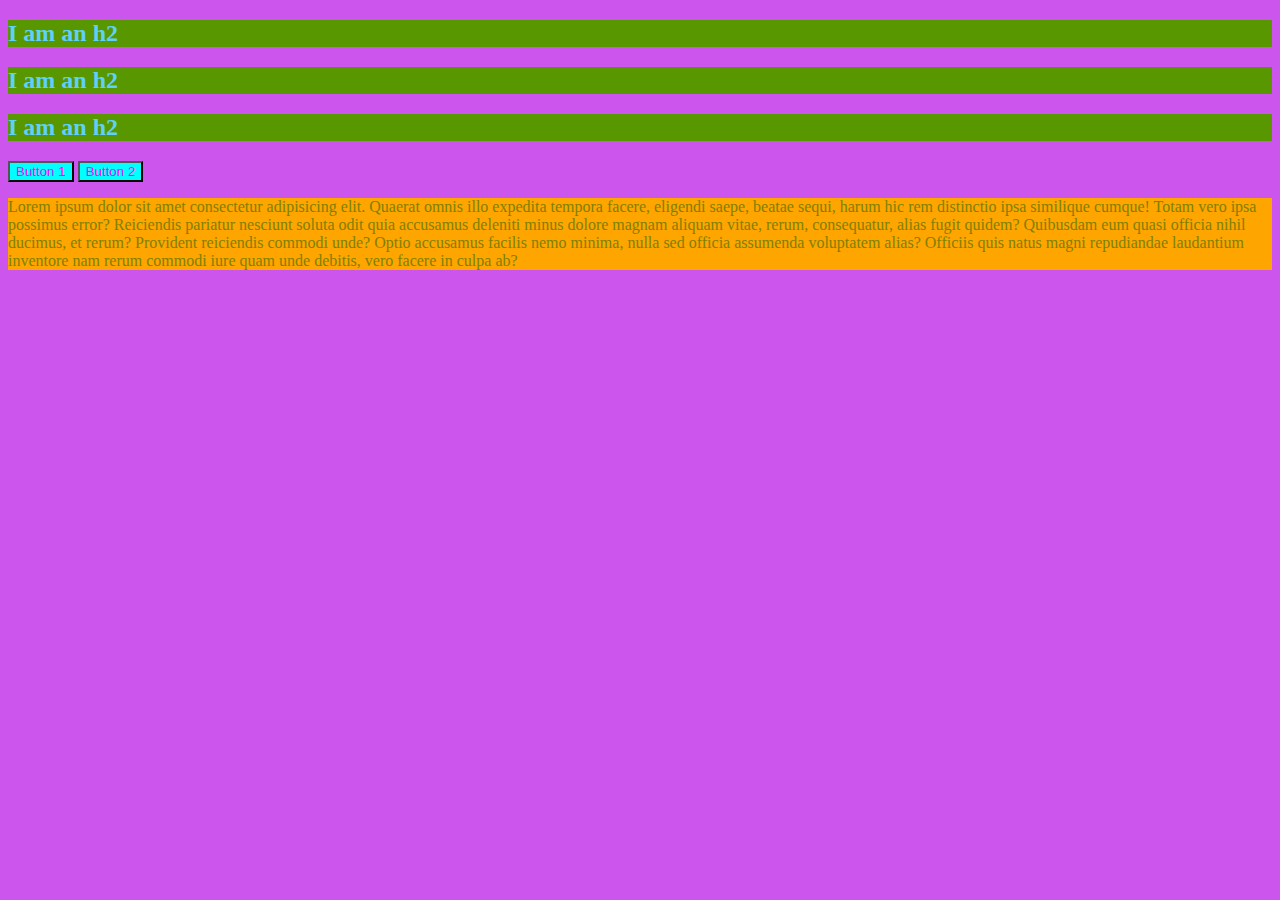
<file: index.html>
<!DOCTYPE html>
<html lang="en">
<head>
    <meta charset="UTF-8">
    <meta name="viewport" content="width=device-width, initial-scale=1.0">
    <title>CSS Intro</title>
    <link rel="stylesheet" href="app.css">

    <!-- <style>
        h2 {
            color: palevioletred
        }
    </style> -->
</head>
<body>
    <!-- INLINE STYLE -->
    <!-- <h1 style="color: purple">Hello World</h1>
    <button style="background-color: palegreen;">I AM BUTTON</button>
    <button style="background-color: palegreen;">Another button</button> -->

    <h2>I am an h2</h2>
    <h2>I am an h2</h2>
    <h2>I am an h2</h2>
    <button>Button 1</button>
    <button>Button 2</button>
    <p>Lorem ipsum dolor sit amet consectetur adipisicing elit. Quaerat omnis illo expedita tempora facere, eligendi saepe, beatae sequi, harum hic rem distinctio ipsa similique cumque! Totam vero ipsa possimus error?
    Reiciendis pariatur nesciunt soluta odit quia accusamus deleniti minus dolore magnam aliquam vitae, rerum, consequatur, alias fugit quidem? Quibusdam eum quasi officia nihil ducimus, et rerum? Provident reiciendis commodi unde?
    Optio accusamus facilis nemo minima, nulla sed officia assumenda voluptatem alias? Officiis quis natus magni repudiandae laudantium inventore nam rerum commodi iure quam unde debitis, vero facere in culpa ab?</p>


</body>
</html>
</file>
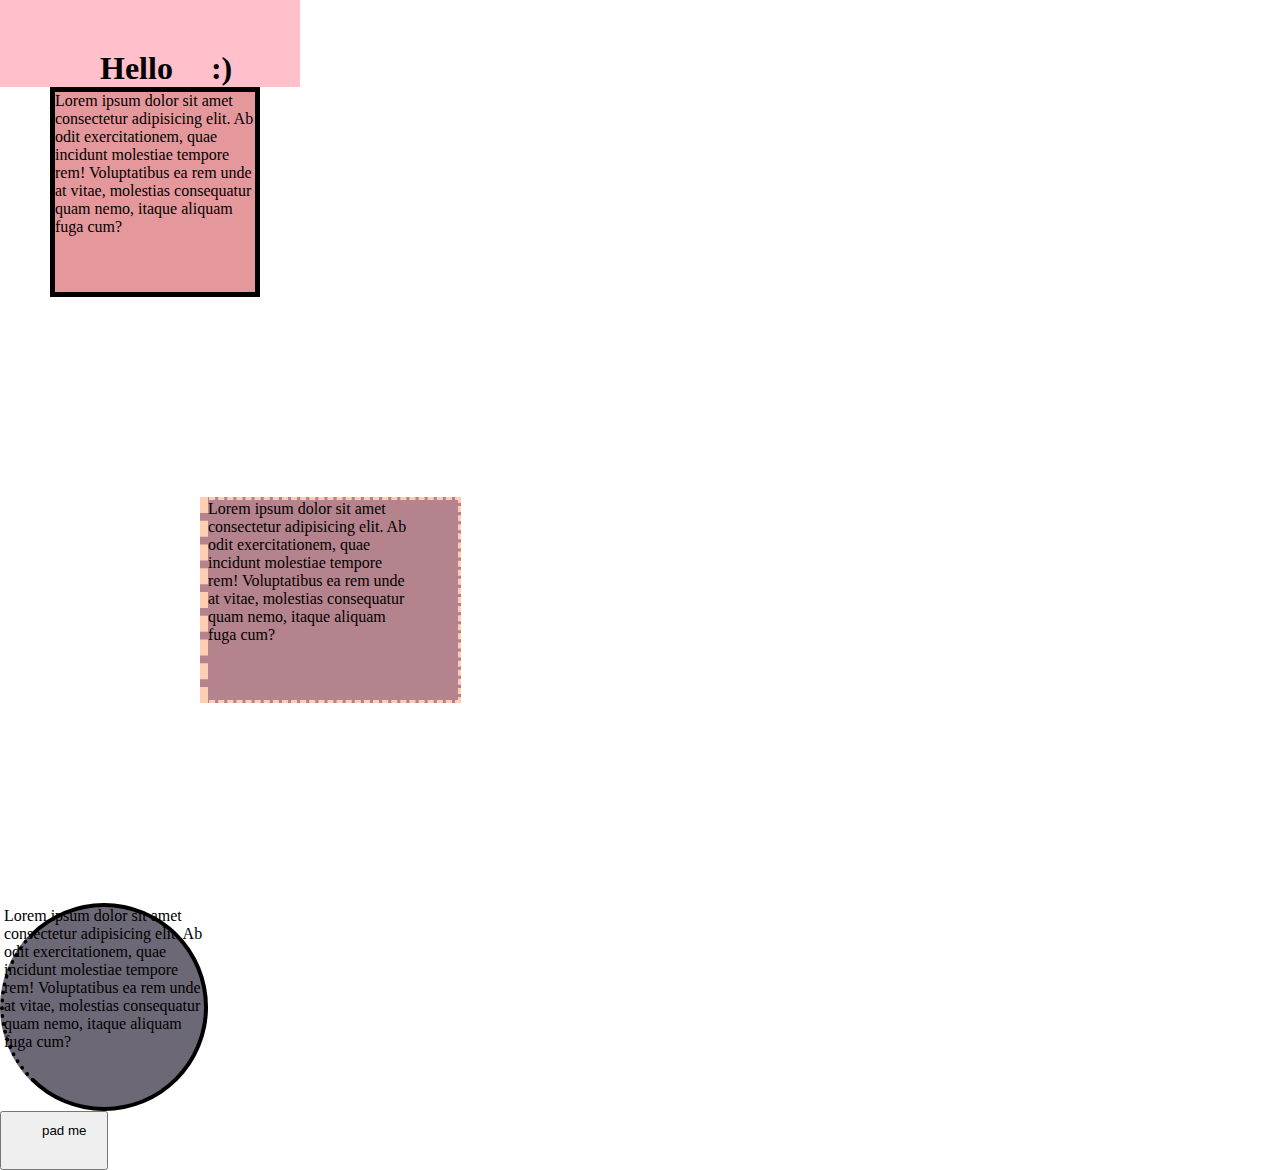
<file: box model/index.html>
<!DOCTYPE html>
<html lang="en">

<head>
    <meta charset="UTF-8">
    <meta name="viewport" content="width=device-width, initial-scale=1.0">
    <title>Box Model Demo</title>
    <link rel="stylesheet" href="app.css">
</head>

<body>
    <h1>Hello <span>:)</span></h1>
    <div id="one">
        Lorem ipsum dolor sit amet consectetur adipisicing elit. Ab odit exercitationem, quae incidunt molestiae tempore
        rem! Voluptatibus ea rem unde at vitae, molestias consequatur quam nemo, itaque aliquam fuga cum?
    </div>
    <div id="two">
        Lorem ipsum dolor sit amet consectetur adipisicing elit. Ab odit exercitationem, quae incidunt molestiae tempore
        rem! Voluptatibus ea rem unde at vitae, molestias consequatur quam nemo, itaque aliquam fuga cum?
    </div>
    <div id="three">
        Lorem ipsum dolor sit amet consectetur adipisicing elit. Ab odit exercitationem, quae incidunt molestiae tempore
        rem! Voluptatibus ea rem unde at vitae, molestias consequatur quam nemo, itaque aliquam fuga cum?
    </div>

    <button>pad me</button>

</body>

</html>
</file>
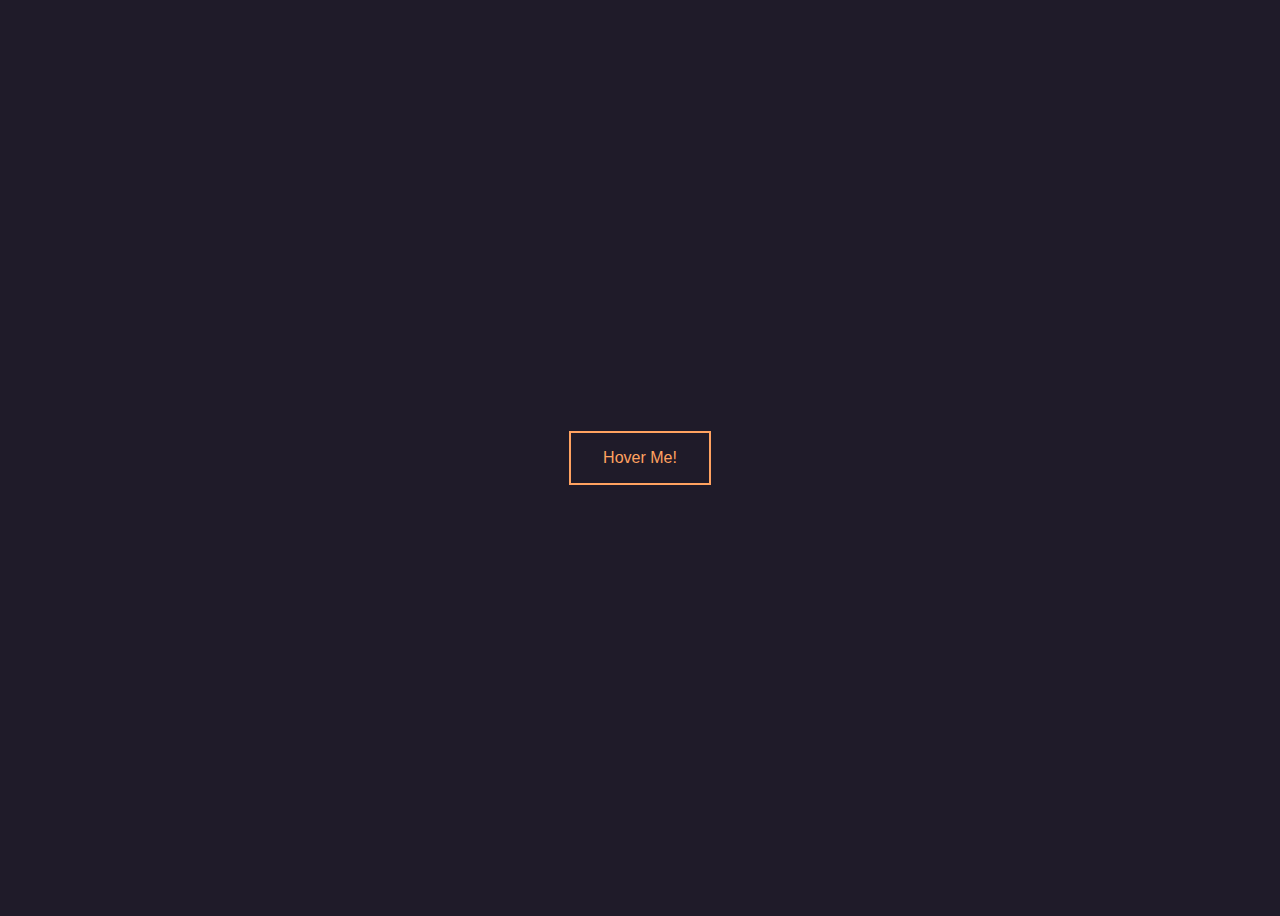
<file: button/index.html>
<!DOCTYPE html>
<html lang="en">
<head>
    <meta charset="UTF-8">
    <meta name="viewport" content="width=device-width, initial-scale=1.0">
    <title>Hover Me!</title>
    <link href="https://fonts.googleapis.com/css2?family=Roboto+Mono:wght@300&display=swap">
    <link rel="stylesheet" href="button.css">
</head>
<body>
    <button>Hover Me!</button>
</body>
</html>
</file>
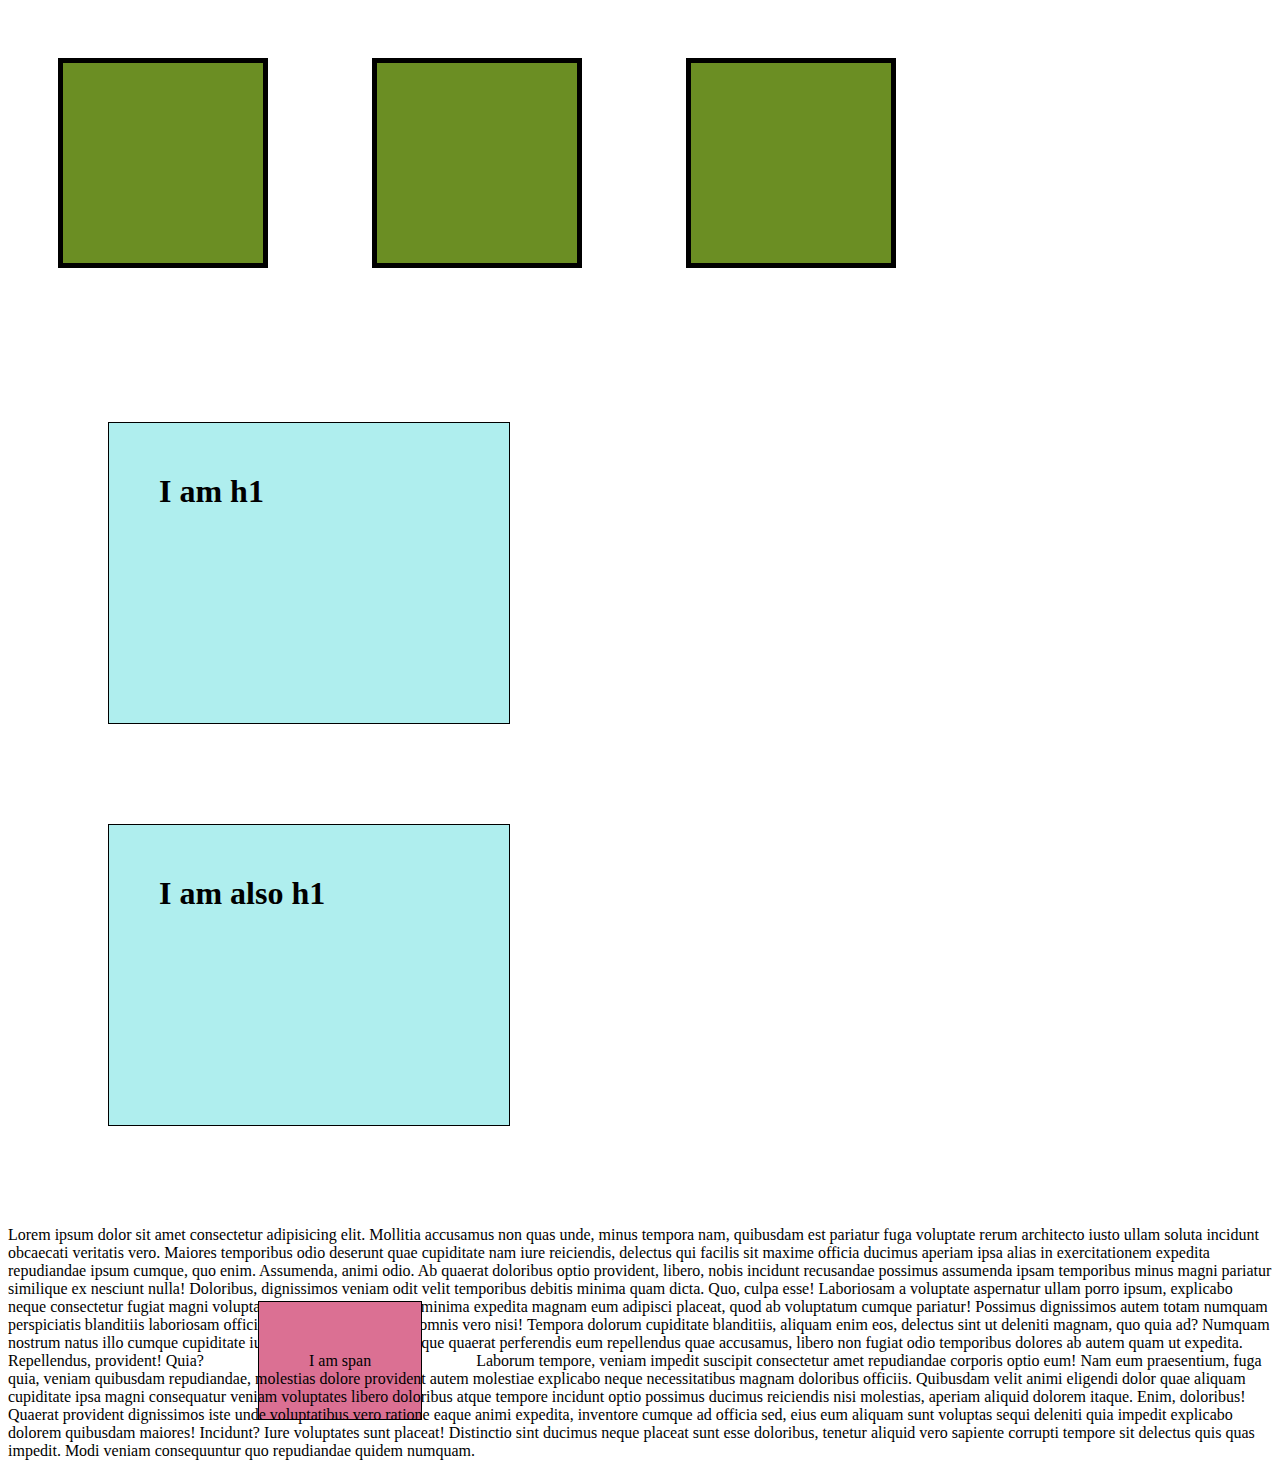
<file: display/index.html>
<!DOCTYPE html>
<html lang="en">

<head>
    <meta charset="UTF-8">
    <meta name="viewport" content="width=device-width, initial-scale=1.0">
    <title>Display Property</title>
    <link rel="stylesheet" href="app.css">
</head>

<body>
    <div></div>
    <div></div>
    <div></div>

    <h1>I am h1</h1>
    <h1>I am also h1</h1>

    <p>
        Lorem ipsum dolor sit amet consectetur adipisicing elit. Mollitia accusamus non quas unde, minus tempora nam,
        quibusdam est pariatur fuga voluptate rerum architecto iusto ullam soluta incidunt obcaecati veritatis vero.
        Maiores temporibus odio deserunt quae cupiditate nam iure reiciendis, delectus qui facilis sit maxime officia
        ducimus aperiam ipsa alias in exercitationem expedita repudiandae ipsum cumque, quo enim. Assumenda, animi odio.
        Ab quaerat doloribus optio provident, libero, nobis incidunt recusandae possimus assumenda ipsam temporibus
        minus magni pariatur similique ex nesciunt nulla! Doloribus, dignissimos veniam odit velit temporibus debitis
        minima quam dicta.
        Quo, culpa esse! Laboriosam a voluptate aspernatur ullam porro ipsum, explicabo neque consectetur fugiat magni
        voluptas quae ea. Consequuntur minima expedita magnam eum adipisci placeat, quod ab voluptatum cumque pariatur!
        Possimus dignissimos autem totam numquam perspiciatis blanditiis laboriosam officiis aliquid, pariatur ullam
        omnis vero nisi! Tempora dolorum cupiditate blanditiis, aliquam enim eos, delectus sint ut deleniti magnam, quo
        quia ad?
        Numquam nostrum natus illo cumque cupiditate iure mollitia minima similique quaerat perferendis eum repellendus
        quae accusamus, libero non fugiat odio temporibus dolores ab autem quam ut expedita. Repellendus, provident!
        Quia?
        <span>I am span</span>
        Laborum tempore, veniam impedit suscipit consectetur amet repudiandae corporis optio eum! Nam eum praesentium,
        fuga quia, veniam quibusdam repudiandae, molestias dolore provident autem molestiae explicabo neque
        necessitatibus magnam doloribus officiis.
        Quibusdam velit animi eligendi dolor quae aliquam cupiditate ipsa magni consequatur veniam voluptates libero
        doloribus atque tempore incidunt optio possimus ducimus reiciendis nisi molestias, aperiam aliquid dolorem
        itaque. Enim, doloribus!
        Quaerat provident dignissimos iste unde voluptatibus vero ratione eaque animi expedita, inventore cumque ad
        officia sed, eius eum aliquam sunt voluptas sequi deleniti quia impedit explicabo dolorem quibusdam maiores!
        Incidunt?
        Iure voluptates sunt placeat! Distinctio sint ducimus neque placeat sunt esse doloribus, tenetur aliquid vero
        sapiente corrupti tempore sit delectus quis quas impedit. Modi veniam consequuntur quo repudiandae quidem
        numquam.
    </p>



</body>

</html>
</file>
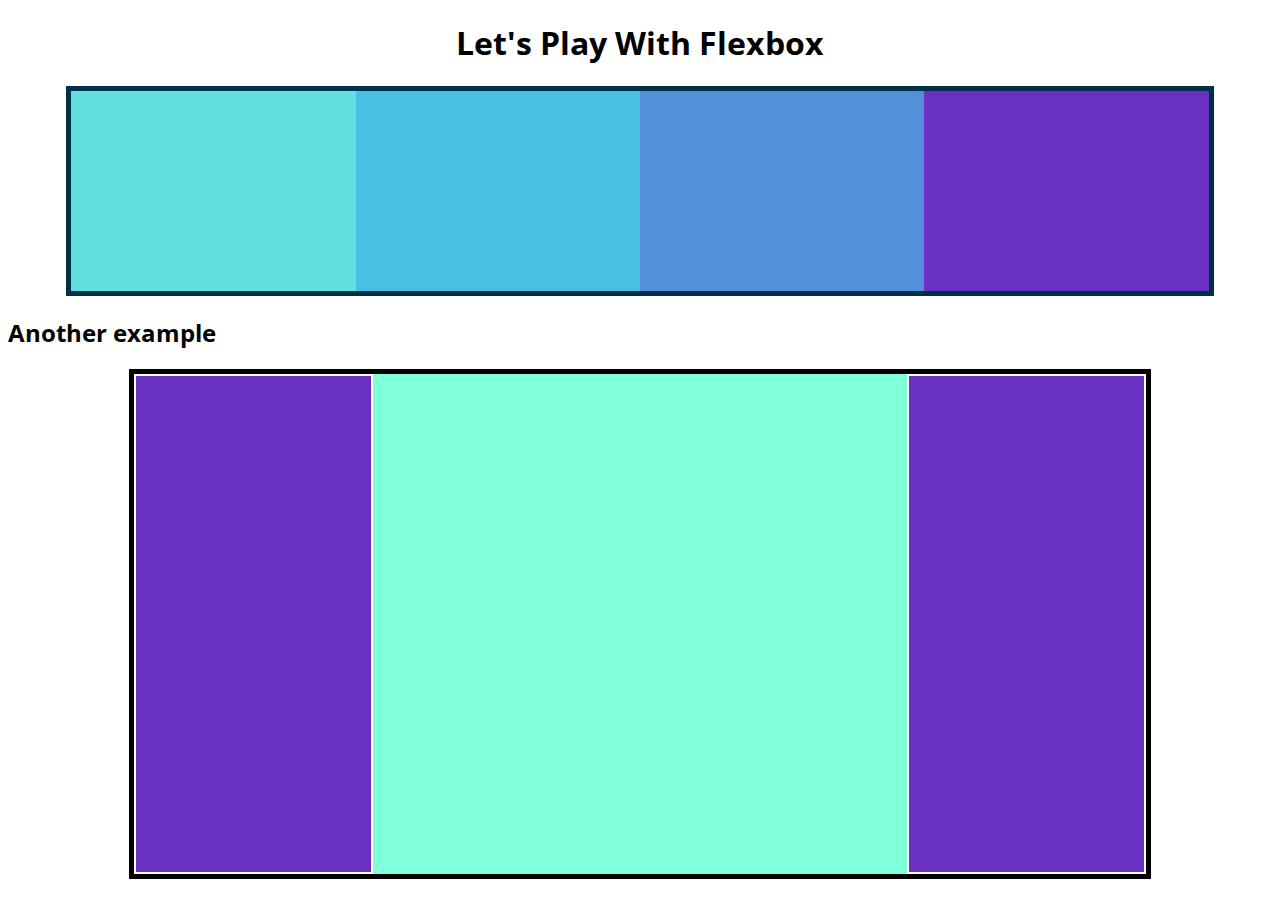
<file: flexbox/index.html>
<!DOCTYPE html>
<html lang="en">

<head>
    <meta charset="UTF-8">
    <meta name="viewport" content="width=device-width, initial-scale=1.0">
    <title>Flexbox Playground</title>
    <link href="https://fonts.googleapis.com/css2?family=Open+Sans:wght@300&display=swap" rel="stylesheet">

    <link rel="stylesheet" href="app.css">
</head>

<body>
    <h1>Let's Play With Flexbox</h1>

    <section id="container">
        <div style="background-color: #80ffdb"></div>
        <div style="background-color: #64dfdf"></div>
        <div style="background-color: #48bfe3"></div>
        <div style="background-color: #5390d9"></div>
        <div style="background-color: #6930c3"></div>
    </section>

    <h2>Another example</h2>
    <main>
        <section class="sidebar"></section>
        <section class="maincontent"></section>
        <section class="sidebar"></section>
    </main>

</body>

</html>
</file>
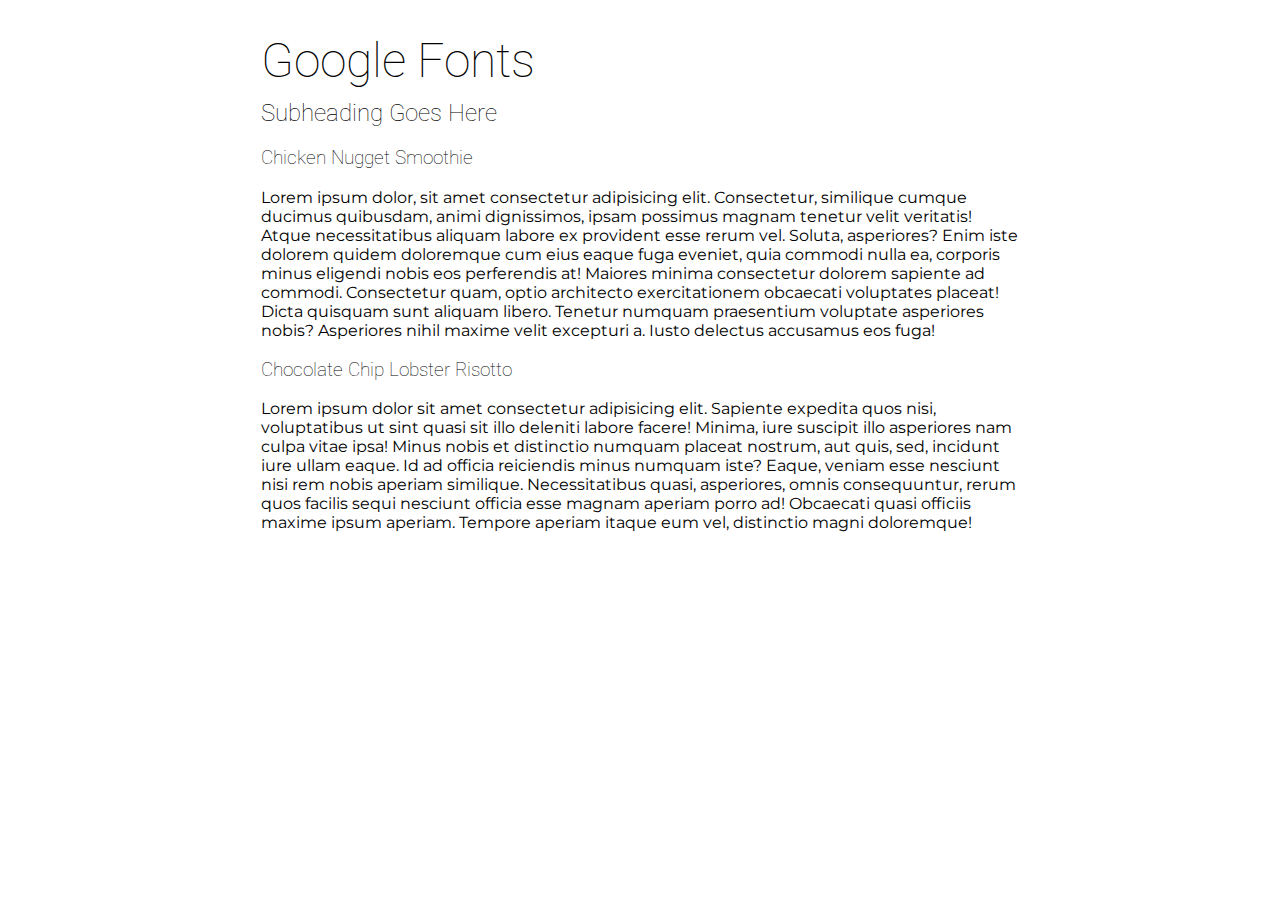
<file: googlefonts/index.html>
<!DOCTYPE html>
<html lang="en">

<head>
    <meta charset="UTF-8">
    <meta name="viewport" content="width=device-width, initial-scale=1.0">
    <title>Google Fonts</title>
    <link rel="preconnect" href="https://fonts.gstatic.com">
    <link href="https://fonts.googleapis.com/css2?family=Montserrat&family=Roboto:wght@100;400&display=swap" rel="stylesheet">
    <link rel="stylesheet" href="app.css">
</head>

<body>
    <main>
        <h1>Google Fonts</h1>
        <h2>Subheading Goes Here</h2>

        <h3>Chicken Nugget Smoothie</h3>
        <p>Lorem ipsum dolor, sit amet consectetur adipisicing elit. Consectetur, similique cumque ducimus quibusdam,
            animi
            dignissimos, ipsam possimus magnam tenetur velit veritatis! Atque necessitatibus aliquam labore ex provident
            esse rerum vel.
            Soluta, asperiores? Enim iste dolorem quidem doloremque cum eius eaque fuga eveniet, quia commodi nulla ea,
            corporis minus eligendi nobis eos perferendis at! Maiores minima consectetur dolorem sapiente ad commodi.
            Consectetur quam, optio architecto exercitationem obcaecati voluptates placeat! Dicta quisquam sunt aliquam
            libero. Tenetur numquam praesentium voluptate asperiores nobis? Asperiores nihil maxime velit excepturi a.
            Iusto
            delectus accusamus eos fuga!</p>

        <h3>Chocolate Chip Lobster Risotto</h3>
        <p>Lorem ipsum dolor sit amet consectetur adipisicing elit. Sapiente expedita quos nisi, voluptatibus ut sint
            quasi
            sit illo deleniti labore facere! Minima, iure suscipit illo asperiores nam culpa vitae ipsa!
            Minus nobis et distinctio numquam placeat nostrum, aut quis, sed, incidunt iure ullam eaque. Id ad officia
            reiciendis minus numquam iste? Eaque, veniam esse nesciunt nisi rem nobis aperiam similique.
            Necessitatibus quasi, asperiores, omnis consequuntur, rerum quos facilis sequi nesciunt officia esse magnam
            aperiam porro ad! Obcaecati quasi officiis maxime ipsum aperiam. Tempore aperiam itaque eum vel, distinctio
            magni doloremque!</p>

    </main>

</body>

</html>
</file>
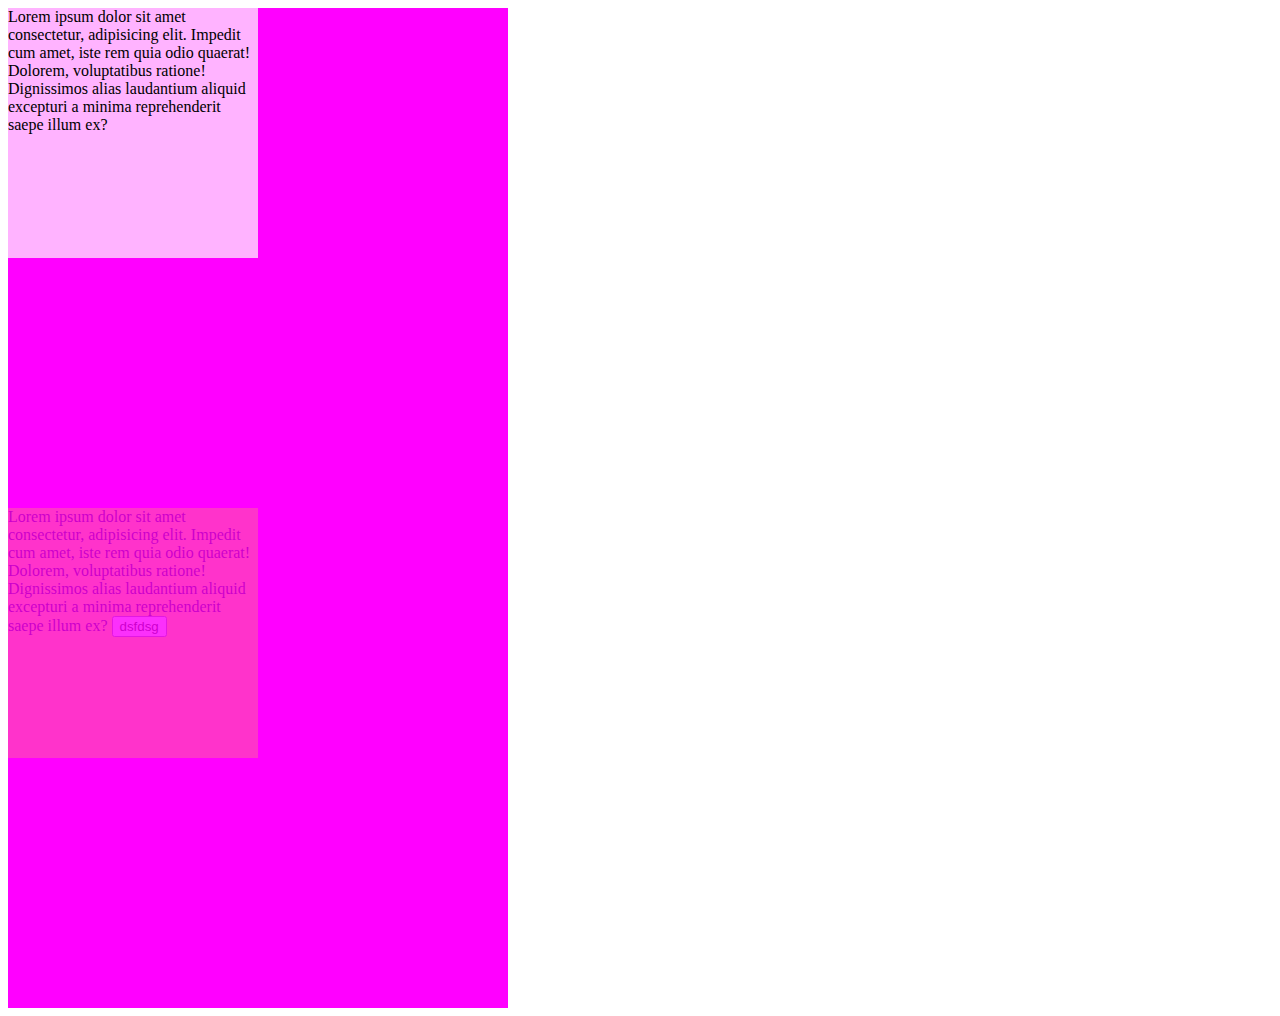
<file: opacity/index.html>
<!DOCTYPE html>
<html lang="en">

<head>
    <meta charset="UTF-8">
    <meta name="viewport" content="width=device-width, initial-scale=1.0">
    <title>Opacity & Alpha</title>
    <link rel="stylesheet" href="app.css">
</head>

<body>
    <section>
        <div id="rgba">Lorem ipsum dolor sit amet consectetur, adipisicing elit. Impedit cum amet, iste rem quia odio
            quaerat! Dolorem, voluptatibus ratione! Dignissimos alias laudantium aliquid excepturi a minima
            reprehenderit saepe illum ex?</div>
    </section>
    <section>
        <div id="opacity">Lorem ipsum dolor sit amet consectetur, adipisicing elit. Impedit cum amet, iste rem quia odio
            quaerat! Dolorem, voluptatibus ratione! Dignissimos alias laudantium aliquid excepturi a minima
            reprehenderit saepe illum ex?
            <button>dsfdsg</button>
        </div>
        
    </section>
</body>

</html>
</file>
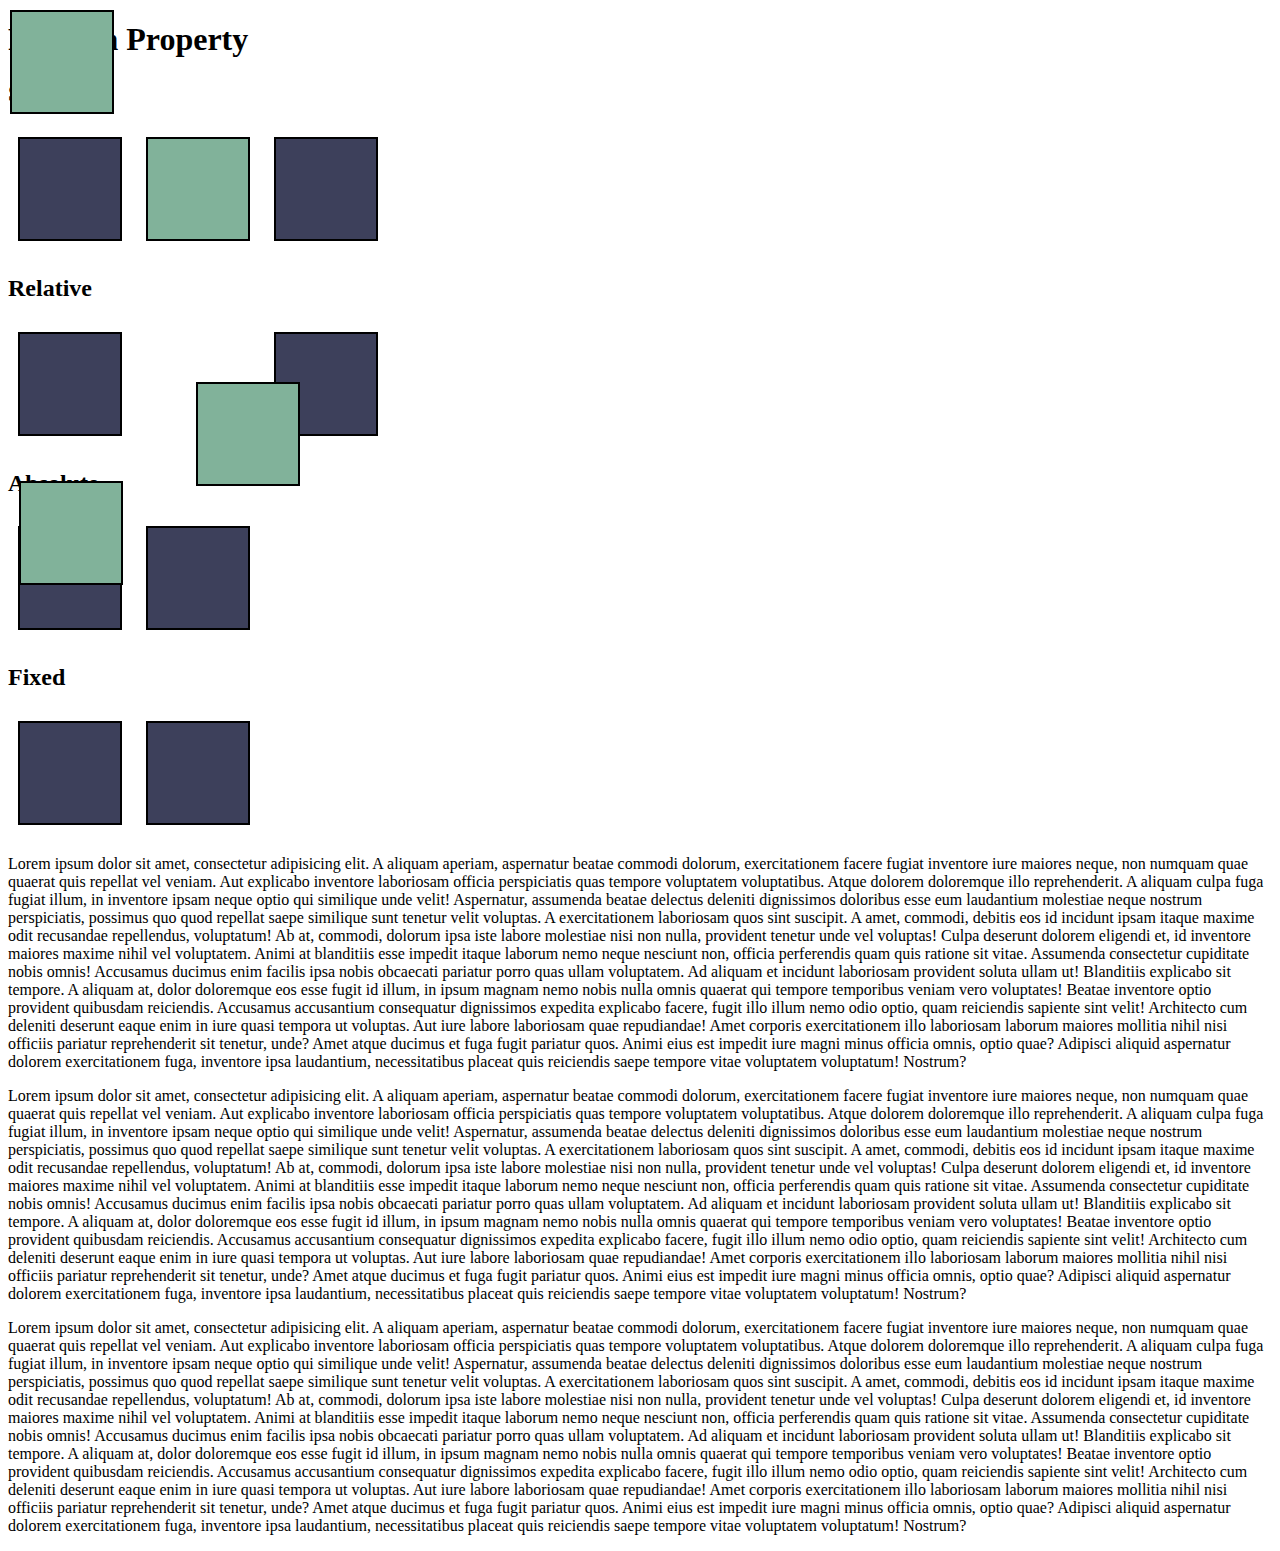
<file: position/index.html>
<!DOCTYPE html>
<html lang="en">
<head>
    <meta charset="UTF-8">
    <meta name="viewport" content="width=device-width, initial-scale=1.0">
    <title>Position</title>
    <link rel="stylesheet" href="app.css">
</head>
<body>
    <h1>Position Property</h1>
    <section id="static">
        <h2>Static</h2>
        <div></div>
        <div id="middle"></div>
        <div></div>
    </section>
    <section id="relative">
        <h2>Relative</h2>
        <div></div>
        <div id="middle"></div>
        <div></div>
    </section>
    <section id="absolute">
        <h2>Absolute</h2>
        <div></div>
        <div id="middle"></div>
        <div></div>
    </section>
    <section id="fixed">
        <h2>Fixed</h2>
        <div></div>
        <div id="middle"></div>
        <div></div>
    </section>

<p>Lorem ipsum dolor sit amet, consectetur adipisicing elit. A aliquam aperiam, aspernatur beatae commodi dolorum, exercitationem facere fugiat inventore iure maiores neque, non numquam quae quaerat quis repellat vel veniam. Aut explicabo inventore laboriosam officia perspiciatis quas tempore voluptatem voluptatibus. Atque dolorem doloremque illo reprehenderit. A aliquam culpa fuga fugiat illum, in inventore ipsam neque optio qui similique unde velit! Aspernatur, assumenda beatae delectus deleniti dignissimos doloribus esse eum laudantium molestiae neque nostrum perspiciatis, possimus quo quod repellat saepe similique sunt tenetur velit voluptas. A exercitationem laboriosam quos sint suscipit. A amet, commodi, debitis eos id incidunt ipsam itaque maxime odit recusandae repellendus, voluptatum! Ab at, commodi, dolorum ipsa iste labore molestiae nisi non nulla, provident tenetur unde vel voluptas! Culpa deserunt dolorem eligendi et, id inventore maiores maxime nihil vel voluptatem. Animi at blanditiis esse impedit itaque laborum nemo neque nesciunt non, officia perferendis quam quis ratione sit vitae. Assumenda consectetur cupiditate nobis omnis! Accusamus ducimus enim facilis ipsa nobis obcaecati pariatur porro quas ullam voluptatem. Ad aliquam et incidunt laboriosam provident soluta ullam ut! Blanditiis explicabo sit tempore.  A aliquam at, dolor doloremque eos esse fugit id illum, in ipsum magnam nemo nobis nulla omnis quaerat qui tempore temporibus veniam vero voluptates! Beatae inventore optio provident quibusdam reiciendis. Accusamus accusantium consequatur dignissimos expedita explicabo facere, fugit illo illum nemo odio optio, quam reiciendis sapiente sint velit! Architecto cum deleniti deserunt eaque enim in iure quasi tempora ut voluptas. Aut iure labore laboriosam quae repudiandae! Amet corporis exercitationem illo laboriosam laborum maiores mollitia nihil nisi officiis pariatur reprehenderit sit tenetur, unde? Amet atque ducimus et fuga fugit pariatur quos. Animi eius est impedit iure magni minus officia omnis, optio quae? Adipisci aliquid aspernatur dolorem exercitationem fuga, inventore ipsa laudantium, necessitatibus placeat quis reiciendis saepe tempore vitae voluptatem voluptatum! Nostrum?</p>
<p>Lorem ipsum dolor sit amet, consectetur adipisicing elit. A aliquam aperiam, aspernatur beatae commodi dolorum, exercitationem facere fugiat inventore iure maiores neque, non numquam quae quaerat quis repellat vel veniam. Aut explicabo inventore laboriosam officia perspiciatis quas tempore voluptatem voluptatibus. Atque dolorem doloremque illo reprehenderit. A aliquam culpa fuga fugiat illum, in inventore ipsam neque optio qui similique unde velit! Aspernatur, assumenda beatae delectus deleniti dignissimos doloribus esse eum laudantium molestiae neque nostrum perspiciatis, possimus quo quod repellat saepe similique sunt tenetur velit voluptas. A exercitationem laboriosam quos sint suscipit. A amet, commodi, debitis eos id incidunt ipsam itaque maxime odit recusandae repellendus, voluptatum! Ab at, commodi, dolorum ipsa iste labore molestiae nisi non nulla, provident tenetur unde vel voluptas! Culpa deserunt dolorem eligendi et, id inventore maiores maxime nihil vel voluptatem. Animi at blanditiis esse impedit itaque laborum nemo neque nesciunt non, officia perferendis quam quis ratione sit vitae. Assumenda consectetur cupiditate nobis omnis! Accusamus ducimus enim facilis ipsa nobis obcaecati pariatur porro quas ullam voluptatem. Ad aliquam et incidunt laboriosam provident soluta ullam ut! Blanditiis explicabo sit tempore.  A aliquam at, dolor doloremque eos esse fugit id illum, in ipsum magnam nemo nobis nulla omnis quaerat qui tempore temporibus veniam vero voluptates! Beatae inventore optio provident quibusdam reiciendis. Accusamus accusantium consequatur dignissimos expedita explicabo facere, fugit illo illum nemo odio optio, quam reiciendis sapiente sint velit! Architecto cum deleniti deserunt eaque enim in iure quasi tempora ut voluptas. Aut iure labore laboriosam quae repudiandae! Amet corporis exercitationem illo laboriosam laborum maiores mollitia nihil nisi officiis pariatur reprehenderit sit tenetur, unde? Amet atque ducimus et fuga fugit pariatur quos. Animi eius est impedit iure magni minus officia omnis, optio quae? Adipisci aliquid aspernatur dolorem exercitationem fuga, inventore ipsa laudantium, necessitatibus placeat quis reiciendis saepe tempore vitae voluptatem voluptatum! Nostrum?</p>
<p>Lorem ipsum dolor sit amet, consectetur adipisicing elit. A aliquam aperiam, aspernatur beatae commodi dolorum, exercitationem facere fugiat inventore iure maiores neque, non numquam quae quaerat quis repellat vel veniam. Aut explicabo inventore laboriosam officia perspiciatis quas tempore voluptatem voluptatibus. Atque dolorem doloremque illo reprehenderit. A aliquam culpa fuga fugiat illum, in inventore ipsam neque optio qui similique unde velit! Aspernatur, assumenda beatae delectus deleniti dignissimos doloribus esse eum laudantium molestiae neque nostrum perspiciatis, possimus quo quod repellat saepe similique sunt tenetur velit voluptas. A exercitationem laboriosam quos sint suscipit. A amet, commodi, debitis eos id incidunt ipsam itaque maxime odit recusandae repellendus, voluptatum! Ab at, commodi, dolorum ipsa iste labore molestiae nisi non nulla, provident tenetur unde vel voluptas! Culpa deserunt dolorem eligendi et, id inventore maiores maxime nihil vel voluptatem. Animi at blanditiis esse impedit itaque laborum nemo neque nesciunt non, officia perferendis quam quis ratione sit vitae. Assumenda consectetur cupiditate nobis omnis! Accusamus ducimus enim facilis ipsa nobis obcaecati pariatur porro quas ullam voluptatem. Ad aliquam et incidunt laboriosam provident soluta ullam ut! Blanditiis explicabo sit tempore.  A aliquam at, dolor doloremque eos esse fugit id illum, in ipsum magnam nemo nobis nulla omnis quaerat qui tempore temporibus veniam vero voluptates! Beatae inventore optio provident quibusdam reiciendis. Accusamus accusantium consequatur dignissimos expedita explicabo facere, fugit illo illum nemo odio optio, quam reiciendis sapiente sint velit! Architecto cum deleniti deserunt eaque enim in iure quasi tempora ut voluptas. Aut iure labore laboriosam quae repudiandae! Amet corporis exercitationem illo laboriosam laborum maiores mollitia nihil nisi officiis pariatur reprehenderit sit tenetur, unde? Amet atque ducimus et fuga fugit pariatur quos. Animi eius est impedit iure magni minus officia omnis, optio quae? Adipisci aliquid aspernatur dolorem exercitationem fuga, inventore ipsa laudantium, necessitatibus placeat quis reiciendis saepe tempore vitae voluptatem voluptatum! Nostrum?</p>

</body>
</html>
</file>
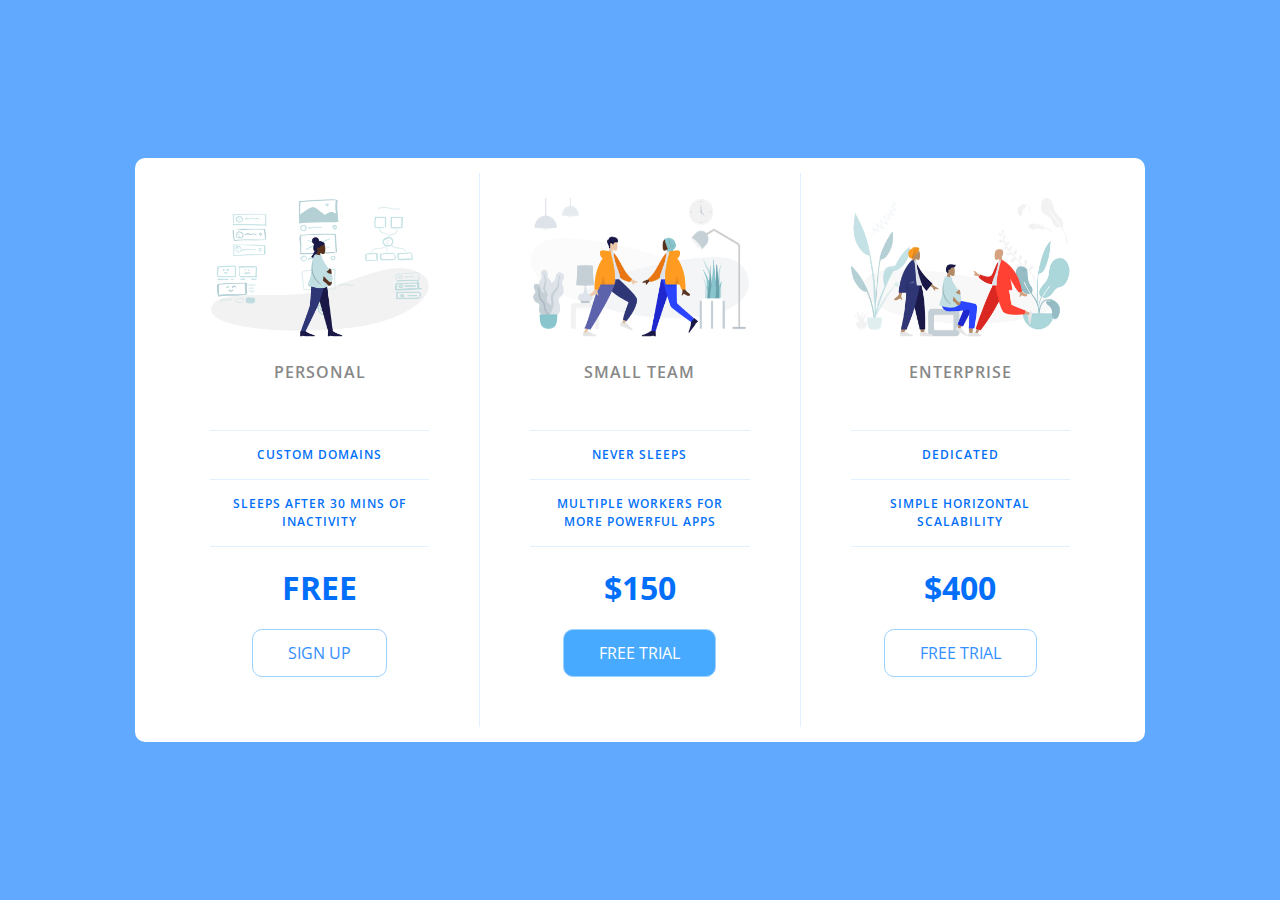
<file: pricingpanel/index.html>
<!DOCTYPE html>
<html lang="en">

<head>
    <meta charset="UTF-8">
    <meta name="viewport" content="width=device-width, initial-scale=1.0">
    <title>Price Tiers</title>
    <link rel="stylesheet" href="https://fonts.googleapis.com/css?family=Open+Sans:400,600,700">
    <link rel="stylesheet" href="app.css">
</head>

<body>
    <div class="panel pricing-table">

        <div class="pricing-plan">
            <img src="icons/icon1.png" alt="" class="pricing-img">
            <h2 class="pricing-header">Personal</h2>
            <ul class="pricing-features">
                <li class="pricing-features-item">Custom domains</li>
                <li class="pricing-features-item">Sleeps after 30 mins of inactivity</li>
            </ul>
            <span class="pricing-price">Free</span>
            <a href="#/" class="pricing-button">Sign up</a>
        </div>

        <div class="pricing-plan">
            <img src="icons/icon2.png" alt="" class="pricing-img">
            <h2 class="pricing-header">Small team</h2>
            <ul class="pricing-features">
                <li class="pricing-features-item">Never sleeps</li>
                <li class="pricing-features-item">Multiple workers for more powerful apps</li>
            </ul>
            <span class="pricing-price">$150</span>
            <a href="#/" class="pricing-button is-featured">Free trial</a>
        </div>

        <div class="pricing-plan">
            <img src="icons/icon3.png" alt="" class="pricing-img">
            <h2 class="pricing-header">Enterprise</h2>
            <ul class="pricing-features">
                <li class="pricing-features-item">Dedicated</li>
                <li class="pricing-features-item">Simple horizontal scalability</li>
            </ul>
            <span class="pricing-price">$400</span>
            <a href="#/" class="pricing-button">Free trial</a>
        </div>

    </div>

</body>

</html>
</file>
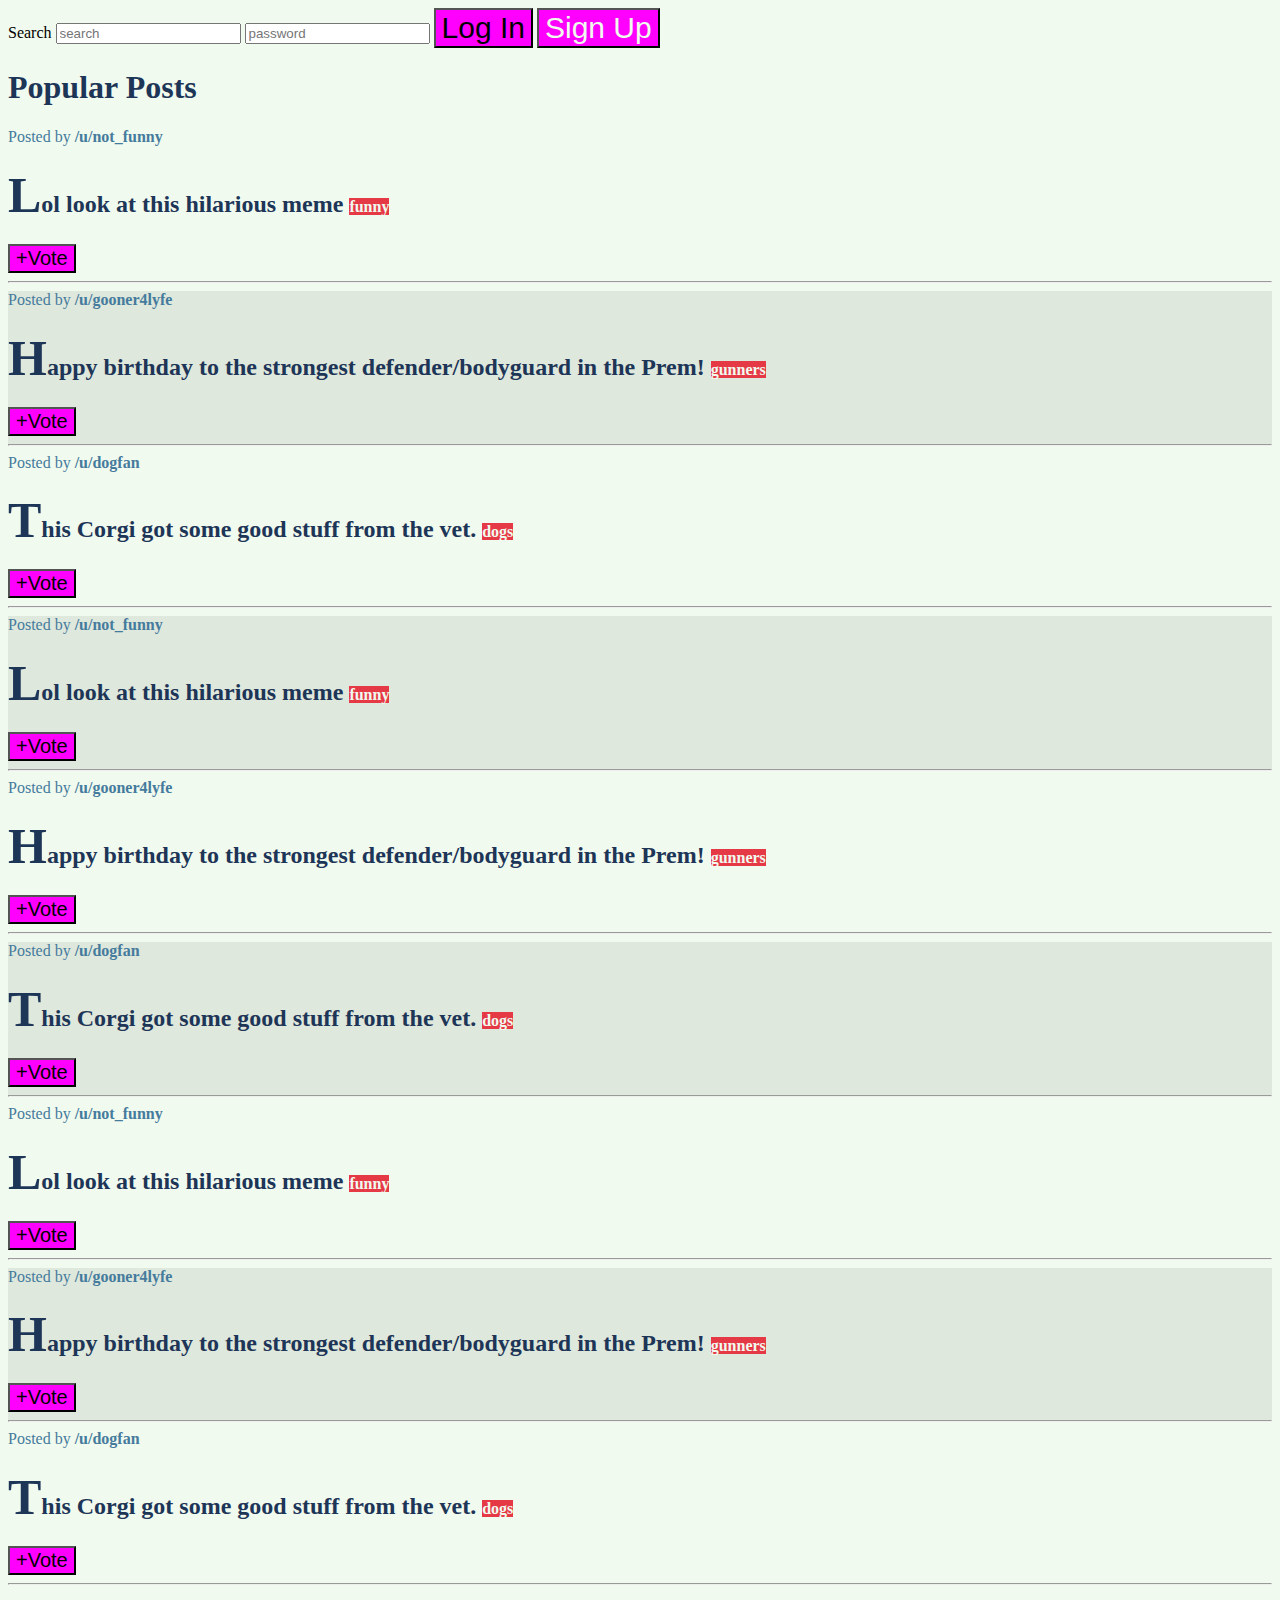
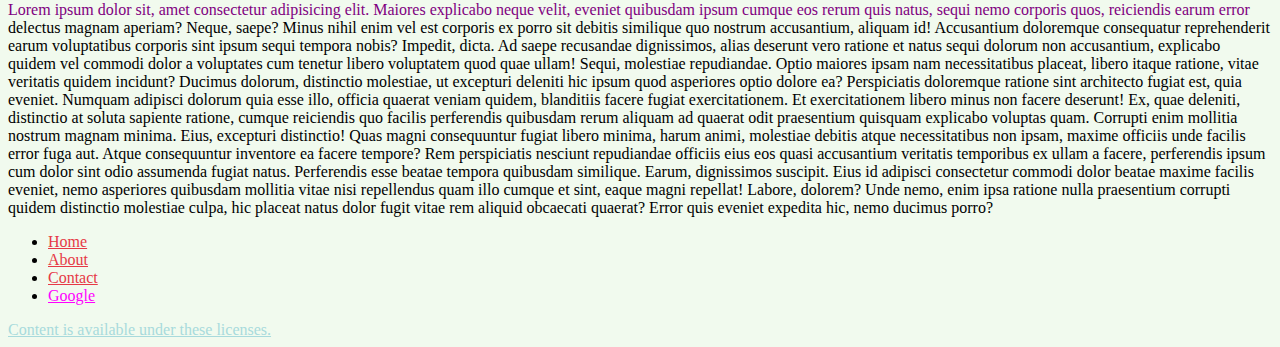
<file: selectors/index.html>
<!DOCTYPE html>
<html lang="en">

<head>
    <meta charset="UTF-8">
    <meta name="viewport" content="width=device-width, initial-scale=1.0">
    <title>CSS Selectors</title>

    <link rel="stylesheet" href="app.css">
    <link rel="stylesheet" href="more_styles.css">
</head>


<body>
    <nav>
        <label for="search">Search</label>
        <input type="text" placeholder="search" id="search">
        <input type="password" placeholder="password">
        <button>Log In</button>
        <button id="signup">Sign Up</button>
    </nav>
    <main>
        <h1>Popular Posts</h1>
        <section class="post">
            <span>Posted by <a href="#213adas">/u/not_funny</a></span>
            <h2>Lol look at this hilarious meme <span class="tag">funny</span></h2>
            <button>+Vote</button>
            <hr>
        </section>
        <section class="post">
            <span>Posted by <a href="#345adas">/u/gooner4lyfe</a></span>
            <h2>Happy birthday to the strongest defender/bodyguard in the Prem! <span class="tag">gunners</span></h2>
            <button>+Vote</button>
            <hr>
        </section>
        <section class="post">
            <span>Posted by <a href="#981adas">/u/dogfan</a></span>
            <h2>This Corgi got some good stuff from the vet. <span class="tag">dogs</span></h2>
            <button>+Vote</button>
            <hr>
        </section>
        <section class="post">
            <span>Posted by <a href="#213adas">/u/not_funny</a></span>
            <h2>Lol look at this hilarious meme <span class="tag">funny</span></h2>
            <button>+Vote</button>
            <hr>
        </section>
        <section class="post">
            <span>Posted by <a href="#345adas">/u/gooner4lyfe</a></span>
            <h2>Happy birthday to the strongest defender/bodyguard in the Prem! <span class="tag">gunners</span></h2>
            <button>+Vote</button>
            <hr>
        </section>
        <section class="post">
            <span>Posted by <a href="#981adas">/u/dogfan</a></span>
            <h2>This Corgi got some good stuff from the vet. <span class="tag">dogs</span></h2>
            <button>+Vote</button>
            <hr>
        </section>
        <section class="post">
            <span>Posted by <a href="#213adas">/u/not_funny</a></span>
            <h2>Lol look at this hilarious meme <span class="tag">funny</span></h2>
            <button>+Vote</button>
            <hr>
        </section>
        <section class="post">
            <span>Posted by <a href="#345adas">/u/gooner4lyfe</a></span>
            <h2>Happy birthday to the strongest defender/bodyguard in the Prem! <span class="tag">gunners</span></h2>
            <button>+Vote</button>
            <hr>
        </section>
        <section class="post">
            <span>Posted by <a href="#981adas">/u/dogfan</a></span>
            <h2>This Corgi got some good stuff from the vet. <span class="tag">dogs</span></h2>
            <button>+Vote</button>
            <hr>
        </section>

        <p>Lorem ipsum dolor sit, amet consectetur adipisicing elit. Maiores explicabo neque velit, eveniet quibusdam
            ipsum cumque eos rerum quis natus, sequi nemo corporis quos, reiciendis earum error delectus magnam aperiam?
            Neque, saepe? Minus nihil enim vel est corporis ex porro sit debitis similique quo nostrum accusantium,
            aliquam id! Accusantium doloremque consequatur reprehenderit earum voluptatibus corporis sint ipsum sequi
            tempora nobis?
            Impedit, dicta. Ad saepe recusandae dignissimos, alias deserunt vero ratione et natus sequi dolorum non
            accusantium, explicabo quidem vel commodi dolor a voluptates cum tenetur libero voluptatem quod quae ullam!
            Sequi, molestiae repudiandae. Optio maiores ipsam nam necessitatibus placeat, libero itaque ratione, vitae
            veritatis quidem incidunt? Ducimus dolorum, distinctio molestiae, ut excepturi deleniti hic ipsum quod
            asperiores optio dolore ea?
            Perspiciatis doloremque ratione sint architecto fugiat est, quia eveniet. Numquam adipisci dolorum quia esse
            illo, officia quaerat veniam quidem, blanditiis facere fugiat exercitationem. Et exercitationem libero minus
            non facere deserunt!
            Ex, quae deleniti, distinctio at soluta sapiente ratione, cumque reiciendis quo facilis perferendis
            quibusdam rerum aliquam ad quaerat odit praesentium quisquam explicabo voluptas quam. Corrupti enim mollitia
            nostrum magnam minima.
            Eius, excepturi distinctio! Quas magni consequuntur fugiat libero minima, harum animi, molestiae debitis
            atque necessitatibus non ipsam, maxime officiis unde facilis error fuga aut. Atque consequuntur inventore ea
            facere tempore?
            Rem perspiciatis nesciunt repudiandae officiis eius eos quasi accusantium veritatis temporibus ex ullam a
            facere, perferendis ipsum cum dolor sint odio assumenda fugiat natus. Perferendis esse beatae tempora
            quibusdam similique.
            Earum, dignissimos suscipit. Eius id adipisci consectetur commodi dolor beatae maxime facilis eveniet, nemo
            asperiores quibusdam mollitia vitae nisi repellendus quam illo cumque et sint, eaque magni repellat! Labore,
            dolorem?
            Unde nemo, enim ipsa ratione nulla praesentium corrupti quidem distinctio molestiae culpa, hic placeat natus
            dolor fugit vitae rem aliquid obcaecati quaerat? Error quis eveniet expedita hic, nemo ducimus porro?</p>
    </main>
    <footer>
        <nav>
            <ul>
                <li>
                    <a href="#home">Home</a>
                </li>
                <li>
                    <a href="#about">About</a>
                </li>
                <li>
                    <a href="#contact">Contact</a>
                </li>
                <li>
                    <a href="www.google.com">Google</a>
                </li>
            </ul>
        </nav>
        <a href="#license">Content is available under these licenses.</a>
    </footer>

</body>

</html>
</file>
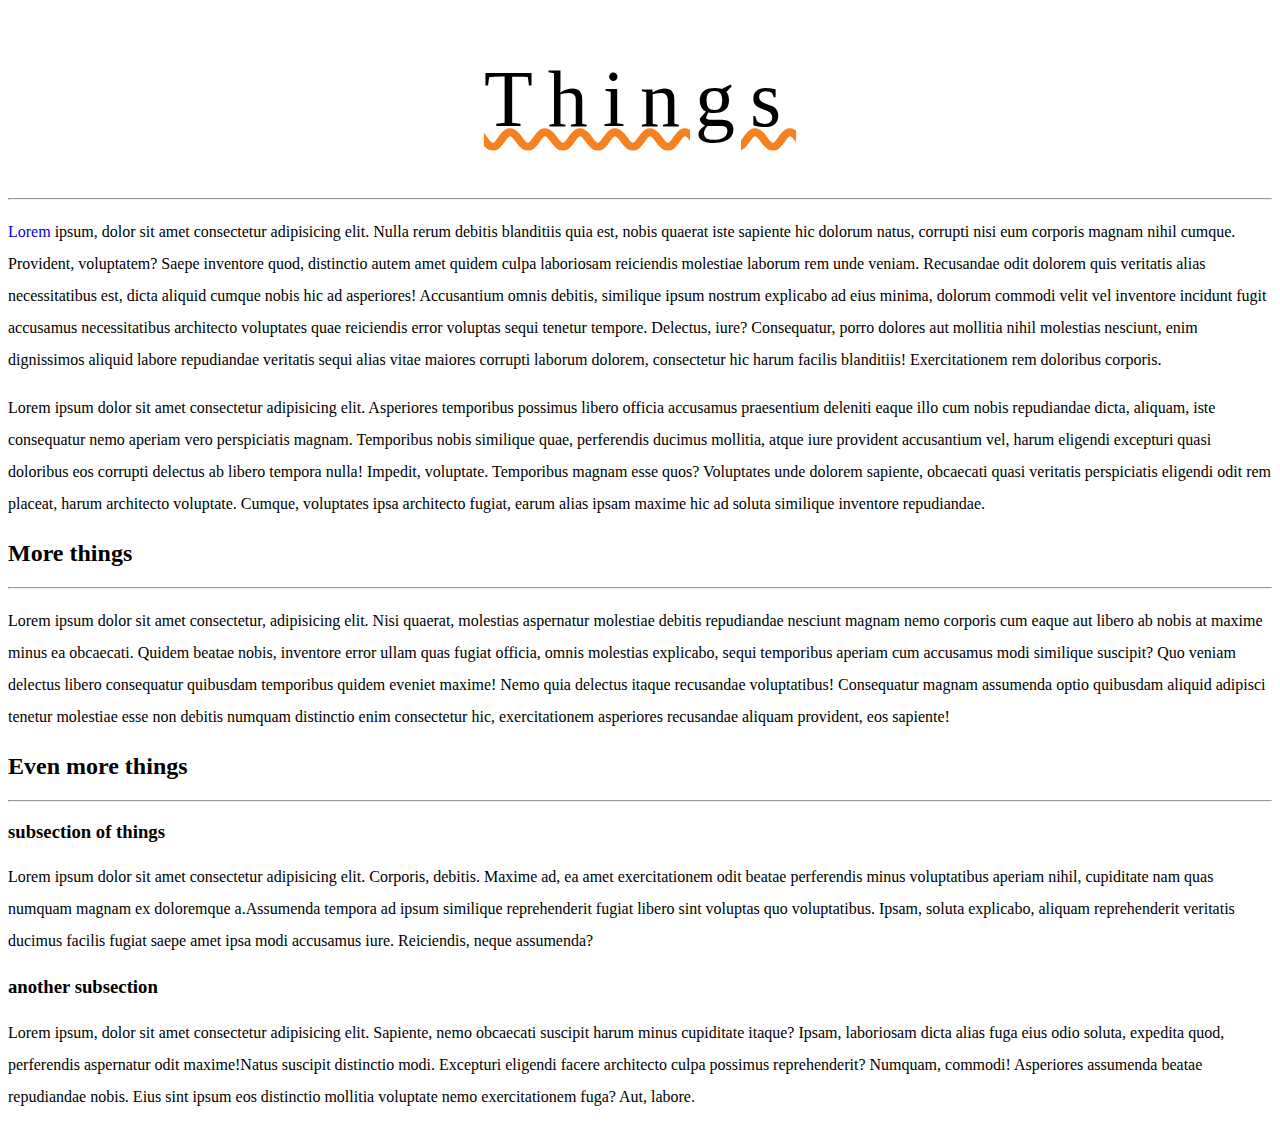
<file: text/index.html>
<!DOCTYPE html>
<html lang="en">

<head>
    <meta charset="UTF-8">
    <meta name="viewport" content="width=device-width, initial-scale=1.0">
    <title>CSS Text Properties</title>
    <link rel="stylesheet" href="app.css">
</head>

<body>
    <h1>Things</h1>
    <hr>
    <p>
        <a href="#nowhere">Lorem</a> ipsum, dolor sit amet consectetur adipisicing elit. Nulla rerum debitis blanditiis quia est, nobis quaerat
        iste sapiente hic dolorum natus, corrupti nisi eum corporis magnam nihil cumque. Provident, voluptatem?
        Saepe inventore quod, distinctio autem amet quidem culpa laboriosam reiciendis molestiae laborum rem unde
        veniam. Recusandae odit dolorem quis veritatis alias necessitatibus est, dicta aliquid cumque nobis hic ad
        asperiores!
        Accusantium omnis debitis, similique ipsum nostrum explicabo ad eius minima, dolorum commodi velit vel inventore
        incidunt fugit accusamus necessitatibus architecto voluptates quae reiciendis error voluptas sequi tenetur
        tempore. Delectus, iure?
        Consequatur, porro dolores aut mollitia nihil molestias nesciunt, enim dignissimos aliquid labore repudiandae
        veritatis sequi alias vitae maiores corrupti laborum dolorem, consectetur hic harum facilis blanditiis!
        Exercitationem rem doloribus corporis.
    </p>
    <p>
        Lorem ipsum dolor sit amet consectetur adipisicing elit. Asperiores temporibus possimus libero officia accusamus
        praesentium deleniti eaque illo cum nobis repudiandae dicta, aliquam, iste consequatur nemo aperiam vero
        perspiciatis magnam.
        Temporibus nobis similique quae, perferendis ducimus mollitia, atque iure provident accusantium vel, harum
        eligendi excepturi quasi doloribus eos corrupti delectus ab libero tempora nulla! Impedit, voluptate. Temporibus
        magnam esse quos?
        Voluptates unde dolorem sapiente, obcaecati quasi veritatis perspiciatis eligendi odit rem placeat, harum
        architecto voluptate. Cumque, voluptates ipsa architecto fugiat, earum alias ipsam maxime hic ad soluta
        similique inventore repudiandae.
    </p>
    <h2>More things</h2>
    <hr>
    <p>
        Lorem ipsum dolor sit amet consectetur, adipisicing elit. Nisi quaerat, molestias aspernatur molestiae debitis repudiandae nesciunt magnam nemo corporis cum eaque aut libero ab nobis at maxime minus ea obcaecati.
        Quidem beatae nobis, inventore error ullam quas fugiat officia, omnis molestias explicabo, sequi temporibus aperiam cum accusamus modi similique suscipit? Quo veniam delectus libero consequatur quibusdam temporibus quidem eveniet maxime!
        Nemo quia delectus itaque recusandae voluptatibus! Consequatur magnam assumenda optio quibusdam aliquid adipisci tenetur molestiae esse non debitis numquam distinctio enim consectetur hic, exercitationem asperiores recusandae aliquam provident, eos sapiente!
    </p>
    <h2>Even more things</h2>
    <hr>
    <h3>subsection of things</h3>
    <p>
        Lorem ipsum dolor sit amet consectetur adipisicing elit. Corporis, debitis. Maxime ad, ea amet exercitationem odit beatae perferendis minus voluptatibus aperiam nihil, cupiditate nam quas numquam magnam ex doloremque a.Assumenda tempora ad ipsum similique reprehenderit fugiat libero sint voluptas quo voluptatibus. Ipsam, soluta explicabo, aliquam reprehenderit veritatis ducimus facilis fugiat saepe amet ipsa modi accusamus iure. Reiciendis, neque assumenda?
    </p>
    <h3>another subsection</h3>
    <p>
        Lorem ipsum, dolor sit amet consectetur adipisicing elit. Sapiente, nemo obcaecati suscipit harum minus cupiditate itaque? Ipsam, laboriosam dicta alias fuga eius odio soluta, expedita quod, perferendis aspernatur odit maxime!Natus suscipit distinctio modi. Excepturi eligendi facere architecto culpa possimus reprehenderit? Numquam, commodi! Asperiores assumenda beatae repudiandae nobis. Eius sint ipsum eos distinctio mollitia voluptate nemo exercitationem fuga? Aut, labore.
    </p>
</body>

</html>
</file>
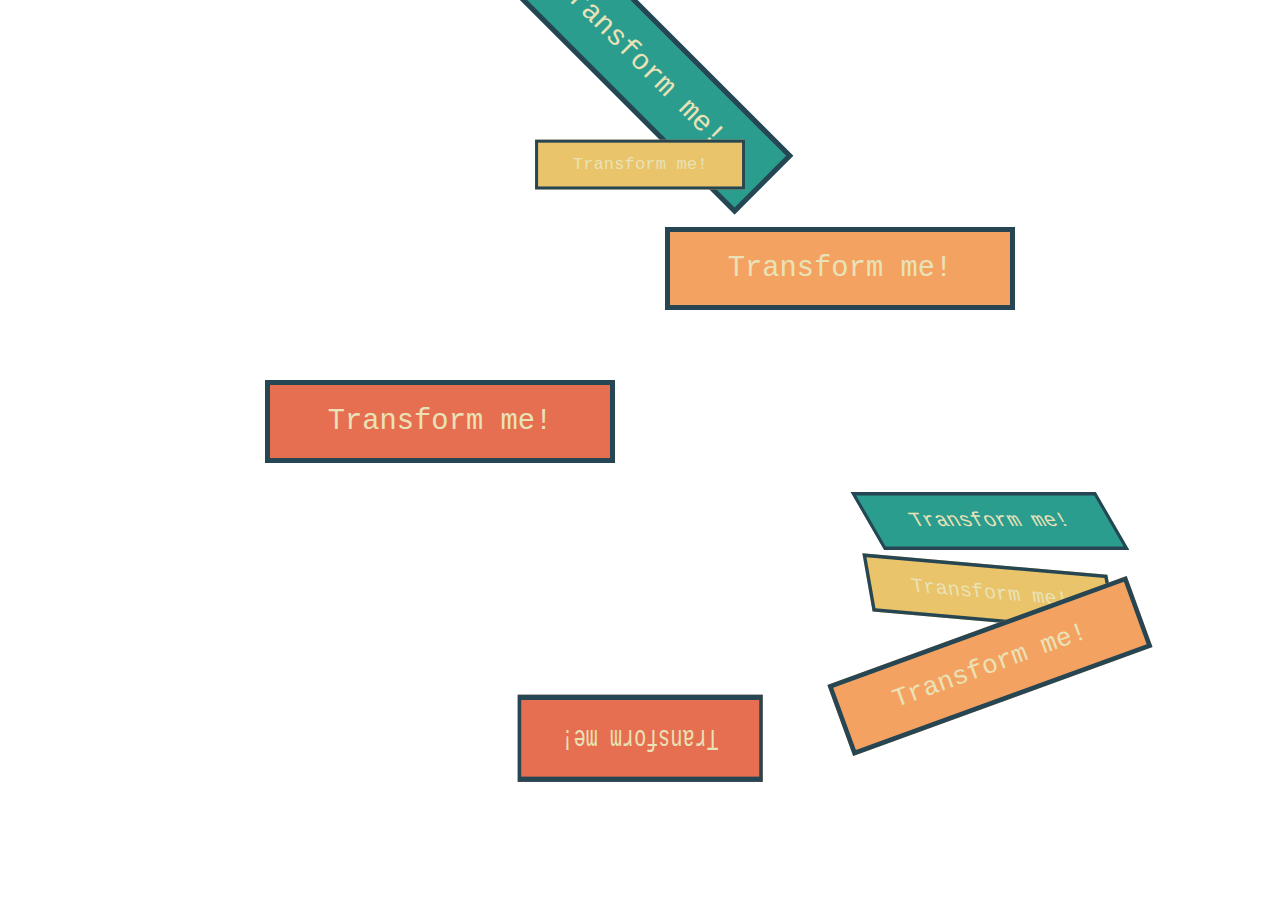
<file: transform/index.html>
<!DOCTYPE html>
<html lang="en">
<head>
    <meta charset="UTF-8">
    <meta name="viewport" content="width=device-width, initial-scale=1.0">
    <title>Transform</title>
    <link rel="stylesheet" href="app.css">
</head>
<body>
    <section>
        <h1>Transform me!</h1>
        <h1>Transform me!</h1>
        <h1>Transform me!</h1>
        <h1>Transform me!</h1>
    </section>
    <section>
        <h1>Transform me!</h1>
        <h1>Transform me!</h1>
        <h1>Transform me!</h1>
        <h1>Transform me!</h1>
    </section>
</body>
</html>
</file>
<file: app.css>
h2 {
    color: #5FCFFC;
    background-color: rgb(89,151,0);
    
}

button {
    color: magenta;
    background-color: cyan;
}

p {
    color: olive;
    background: orange;
}

body {
    background-color: #C5E;
}
</file>
<file: box model/app.css>
body {
    margin: 0;
}

div {
    width: 200px;
    height: 200px;
    background-color: #e5989b;
}

span {
    margin-left: 30px;
    margin-top: 30px;
}

h1 {
    background-color: pink;
    width: 200px;
    padding-left: 100px;
    padding-top: 50px;
    margin: 0;
}

#one {
    background-color: #e5989b;
    border-width: 5px;
    border-color: black;
    border-style: solid;
    /* box-sizing: border-box; */
    margin-left: 50px;
    margin-bottom: 100px;
}

#two {
    background-color: #b5838d;
    border-color: #ffcdb2;
    border-width: 3px;
    border-style: dashed;
    border-left-width: 8px;
    padding-right: 50px;
    margin: 200px;
}

#three {
    background-color: #6d6875;
    border: 4px solid black;
    border-left-style: dotted;
    border-radius: 50%;
}

button {
    padding: 10px 20px 30px 40px;
}
</file>
<file: button/button.css>
body {
    font-family: 'Roboto', sans-serif;
    display: flex;
    align-items: center;
    justify-content: center;
    height: 100vh;
    background-color: #1f1b29;
}

button {
    background: none;
    color: #ffa260;
    border: 2px solid;
    padding: 1em 2em;
    font-size: 1em;
    transition: all 0.25s;
}

button:hover {
    border-color: #f1ff5c;
    color: white;
    box-shadow: 0px 0.5em 0.5em -0.4em #f1ff5c;
    transform: translateY(-0.25em);
    cursor: pointer;
}
</file>
<file: display/app.css>
span {
    background-color: palevioletred;
    border: 1px solid black;
    width: 500px;
    padding: 50px;
    margin: 50px;
    /* display: inline-block; */
}

h1 {
    background-color: paleturquoise;
    border: 1px solid black;
    width: 300px;
    height:200px;
    padding: 50px;
    margin: 100px;
}

div {
    height: 200px;
    width: 200px;
    margin: 50px;
    background-color: olivedrab;
    border: 5px solid black;
    display: inline-block;
}
</file>
<file: flexbox/app.css>
body {
    font-family: 'Open Sans', sans-serif;
}
h1 {
    text-align: center;
}
#container {
    background-color: #003049;
    width: 90%;
    /* height: 500px; */
    margin: 0 auto;
    border: 5px solid #003049;
    display: flex;
    flex-direction: row;
    justify-content: center;
    /* flex-wrap: wrap; */
}

#container div {
    width: 200px;
    height: 200px;
    /* max-width: 300px; */
    text-align: center;
    flex-basis: 600px;
}

div:nth-of-type(1) {
    flex-grow: 1;
    flex-shrink: 3
}

div:nth-of-type(5) {
    flex-grow: 2;
}

main {
    width: 80%;
    margin: 0 auto;
    border: 5px solid black;
    height: 500px;
    display: flex;
}
main .sidebar {
    background-color: #6930c3;
    border: 2px solid white;
    flex: 1 2 300px;
}
main .maincontent {
    background-color: #80ffdb;
    flex: 2 1 600px;
}
</file>
<file: googlefonts/app.css>
body {
    font-family: Montserrat, sans-serif;
}

main {
    width: 60%;
    margin: 0 auto
}

h1 {
    font-size: 3rem;
    margin-bottom: 0;
}

h1 + h2 {
    margin-top: 10px;
}

h1, h2, h3 {
    font-family: Roboto, sans-serif;
    font-weight: 100;
}
</file>
<file: opacity/app.css>
section {
    width: 500px;
    height: 500px;
    background-color: magenta;
}

#rgba {
    width: 50%;
    height: 50%;
    background-color:rgba(255,255,255,0.7);
}

#opacity {
    width: 50%;
    height: 50%;
    background-color: yellow;
    opacity: 0.2
}
</file>
<file: position/app.css>
div {
    width: 100px;
    height: 100px;
    background-color: #3d405b;
    border: 2px solid black;
    margin: 10px;
    display: inline-block;
}

#middle {
    background-color: #81b29a;

}

#static #middle {
    position: static;
    top: 100px;
}

#relative #middle {
    position: relative;
    top: 50px;
    left: 50px;
}

#absolute {
    position: relative;
}

#absolute #middle {
    position: absolute;
    top: 1px;
    left: 1px;
}

#fixed #middle {
    position: fixed;
    top: 0px;
    left: 0;
}
</file>
<file: selectors/app.css>
/* * {
    background-color: cyan;
} */

body {
    background-color: #f1faee;
}

button {
    font-size: 30px;
    background-color: #a8dadc;
}

h1,h2 {
    color: #1d3557;
}

#signup{
    background-color: #1d3557;
    color: #f1faee;
}

span {
    color: #457b9d;
}

.tag {
    background-color: #e63946;
    color: #f1faee;
    font-size: 16px;
}

.post a {
    color: #457b9d;
    font-weight: 700;
    text-decoration: none;
}

footer a {
    color: #e63946;
}

h2 + button {
    font-size: 20px;
}

footer > a {
    color: #457b9d;
}

input[type="password"] {
    color: greenyellow;
}

a[href*="google"]{
    color: #1d3557;
}


.post a:hover {
    text-decoration: underline;
}


.post button:active {
    background-color: #02c39a;
}

.post:nth-of-type(2n){
    background-color: #dfe8dc;
}

h2::first-letter {
    font-size: 50px;
}

p::first-line {
    color: purple;
}

p::selection {
    background-color: #fcbf49;
}

.post button:hover {
    background-color: #e63946;
    color: #f1faee;
}

button:hover {
    background-color: olive;
}

button {
    background-color: magenta !important;
}
</file>
<file: selectors/more_styles.css>
/* * {
    background-color: cyan;
} */

body {
    background-color: #f1faee;
}

button {
    font-size: 30px;
    background-color: #a8dadc;
}

h1, h2 {
    color: #1d3557;
}

#signup {
    background-color: #1d3557;
    color: #f1faee;
}

span {
    color: #457b9d;
}

.tag {
    background-color: #e63946;
    color: #f1faee;
    font-size: 16px;
}

.post a {
    color: #457b9d;
    font-weight: 700;
    text-decoration: none;
}

footer a {
    color: #e63946;
}

h2 + button {
    font-size: 20px;
}

footer > a {
    color: #a8dadc;
}

input[type="password"] {
    color: greenyellow;
}

a[href*="google"] {
    color: magenta;
}

.post button:hover {
    background-color: #e63946;
    color: #f1faee
}

.post a:hover {
    text-decoration: underline;
}

.post button:active {
    background-color: #02c39a;
}

.post:nth-of-type(2n) {
    background-color: #dfe8dc;
}

h2::first-letter {
    font-size: 50px;
}

p::first-line {
    color: purple;
}

p::selection {
    background-color: #fcbf49;
}

button:hover {
    background-color: olive;
}

button {
    background-color: magenta !important;
}
</file>
<file: text/app.css>
h1 {
    text-align: center;
    font-weight: 400;
    text-decoration: #f78120 underline wavy;
    letter-spacing: 15px;
    font-size: 80px;
    /* font-family: didot, courier new, arial; */
    font-family: fantasy;
}

a {
    text-decoration: none;
}

p {
    line-height: 2;
}
</file>
<file: transform/app.css>
h1 {
    background-color: #2a9d8f;
    border: 5px solid #264653;
    color: #eae2b7;
    padding: 0.7em;
    width: 300px;
    font-size: 1.8em;
    text-align: center;
    margin: 20px auto;
    font-family: Courier New;
    font-weight: lighter;
}

h1:nth-of-type(2n) {
    background-color: #e9c46a;
}
h1:nth-of-type(3n) {
    background-color: #f4a261;
}
h1:nth-of-type(4n) {
    background-color: #e76f51;
}

section:first-of-type h1:nth-of-type(1) {
    transform: rotate(45deg);
    /* transform-origin: top left; */
}
section:first-of-type h1:nth-of-type(2) {
    transform: scale(0.6);
}
section:first-of-type h1:nth-of-type(3) {
    transform: translateX(200px);
}
section:first-of-type h1:nth-of-type(4) {
    transform: translate(-200px, 50px);
}
section:nth-of-type(2) h1:nth-of-type(1) {
    transform: skew(30deg);
}
section:nth-of-type(2) h1:nth-of-type(2) {
    transform: skew(10deg, 5deg);
}
section:nth-of-type(2) h1:nth-of-type(3) {
    transform: rotate(-20deg) scale(1.3);
}
section:nth-of-type(2) h1:nth-of-type(4) {
    transform: translateX(-500px) rotate(0.5turn) scaleY(1.5);
}

section:nth-of-type(2) {
    transform: scale(0.7) translateX(500px);
}
</file>
<file: pricingpanel/app.css>
/* http://meyerweb.com/eric/tools/css/reset/ 
   v2.0 | 20110126
   License: none (public domain)
*/

html, body, div, span, applet, object, iframe,
h1, h2, h3, h4, h5, h6, p, blockquote, pre,
a, abbr, acronym, address, big, cite, code,
del, dfn, em, img, ins, kbd, q, s, samp,
small, strike, strong, sub, sup, tt, var,
b, u, i, center,
dl, dt, dd, ol, ul, li,
fieldset, form, label, legend,
table, caption, tbody, tfoot, thead, tr, th, td,
article, aside, canvas, details, embed, 
figure, figcaption, footer, header, hgroup, 
menu, nav, output, ruby, section, summary,
time, mark, audio, video {
	margin: 0;
	padding: 0;
	border: 0;
	font-size: 100%;
	font: inherit;
	vertical-align: baseline;
}
/* HTML5 display-role reset for older browsers */
article, aside, details, figcaption, figure, 
footer, header, hgroup, menu, nav, section {
	display: block;
}
body {
	line-height: 1;
}
ol, ul {
	list-style: none;
}
blockquote, q {
	quotes: none;
}
blockquote:before, blockquote:after,
q:before, q:after {
	content: '';
	content: none;
}
table {
	border-collapse: collapse;
	border-spacing: 0;
}

html {
    box-sizing: border-box;
    font-family: open sans, sans-serif;
}

body {
    background-color: #60a9ff;
    display: flex;
    justify-content: center;
    align-items: center;
    min-height: 100vh;
}

.panel {
    background-color: white;
    border-radius: 10px;
    padding: 15px 25px;
    width: 100%;
    max-width: 960px;
    display: flex;
    flex-direction: column;
    text-align: center;
    text-transform: uppercase;
}


.pricing-plan {
    border-bottom: 1px solid #e1f1ff;
}
.pricing-plan:last-child {
    border-bottom: none;
}

.pricing-img {
    margin-bottom: 25px;
    max-width: 100%;
}

.pricing-header {
    color: #888;
    font-weight: 600;
    letter-spacing: 1px;
}

.pricing-features {
    margin: 50px 0 25px;
    color: #016ff9;
}

.pricing-features-item {
    font-weight: 600;
    letter-spacing: 1px;
    font-size: 12px;
    line-height: 1.5;
    padding: 15px;
    border-top: 1px solid #e1f1ff;
}

.pricing-features-item:last-child {
    border-bottom: 1px solid #e1f1ff;
}

.pricing-price {
    color: #016ff9;
    display: block;
    font-size: 32px;
    font-weight: 700;
}

.pricing-button {
    border: 1px solid #9dd1ff;
    border-radius: 10px;
    color: #348efe;
    display: inline-block;
    padding: 15px 35px;
    text-decoration: none;
    margin: 25px 0;
    transition: background-color 200ms ease-in-out;
}

.pricing-button:hover, .pricing-button:focus {
    background-color: #e1f1ff;
}

.pricing-button.is-featured {
    background-color: #48aaff;
    color: white;
}

.pricing-button.is-featured:hover, .pricing-button.is-featured:focus {
    background-color: #269aff;
    color: white;
}

@media (min-width: 900px) {
    .panel {
        flex-direction: row;
    }
    .pricing-plan {
        border-bottom: none;
        border-right: 1px solid #e1f1ff;
        padding: 25px 50px;
    }
    .pricing-plan:last-child {
        border-right: none;
    }
}
</file>
